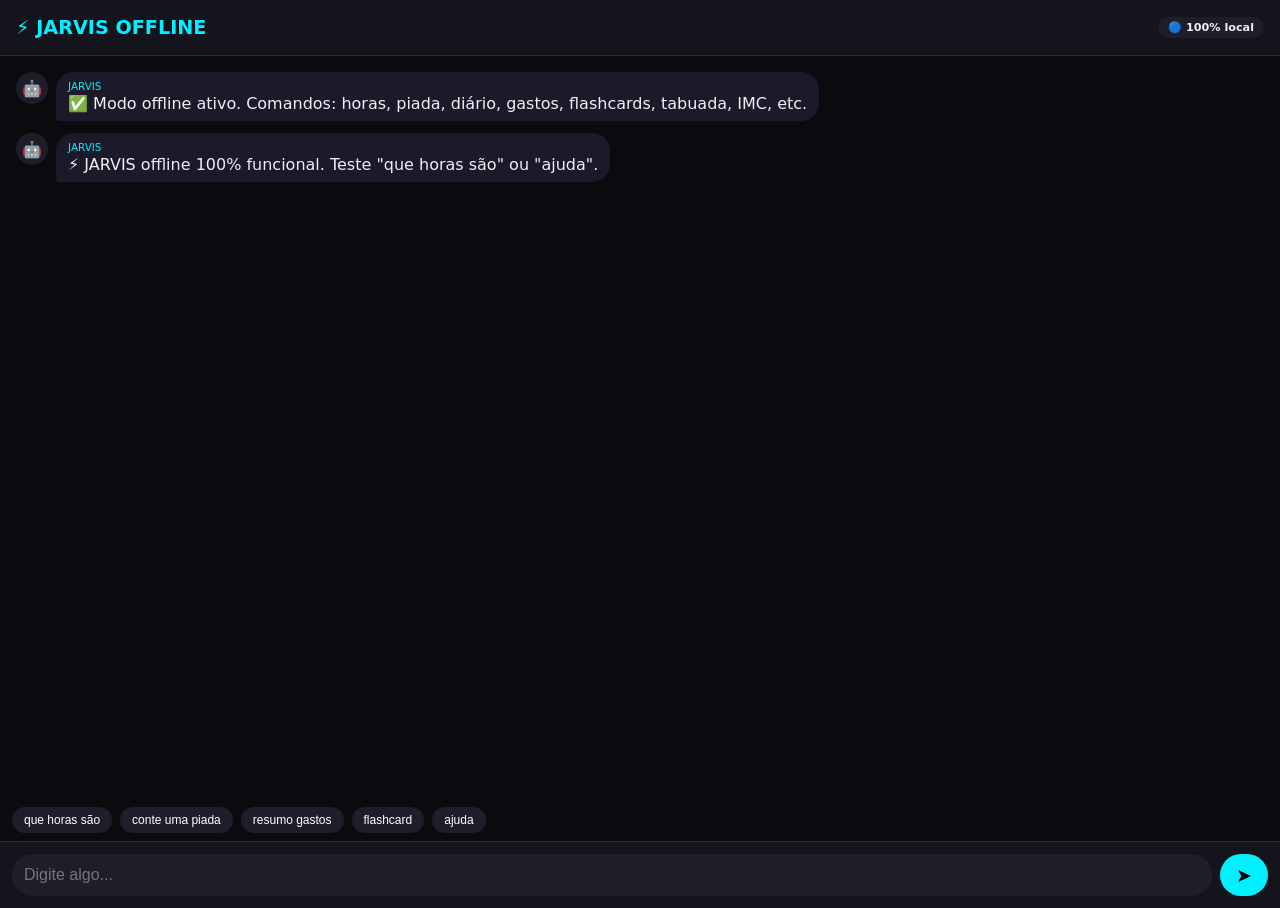
<file: jarvis_mobile.html>
<!DOCTYPE html>
<html lang="pt-BR">
<head>
    <meta charset="UTF-8">
    <meta name="viewport" content="width=device-width, initial-scale=1.0, user-scalable=yes">
    <title>JARVIS Mobile - Offline Total</title>
    <style>
        * { box-sizing: border-box; margin: 0; padding: 0; }
        body {
            font-family: system-ui, -apple-system, 'Segoe UI', Roboto, sans-serif;
            background: #0a0a0f;
            color: #f0f0f0;
            height: 100vh;
            display: flex;
            flex-direction: column;
        }
        .header {
            background: #14141c;
            padding: 16px;
            text-align: center;
            font-weight: bold;
            font-size: 1.3rem;
            border-bottom: 1px solid #2a2a3a;
            display: flex;
            align-items: center;
            justify-content: space-between;
        }
        .header h1 { font-size: 1.2rem; color: #00f0ff; }
        .status { font-size: 0.7rem; background: #1e1e2a; padding: 4px 10px; border-radius: 20px; }
        .chat {
            flex: 1;
            overflow-y: auto;
            padding: 16px;
            display: flex;
            flex-direction: column;
            gap: 12px;
        }
        .message {
            display: flex;
            gap: 8px;
            max-width: 85%;
        }
        .user {
            align-self: flex-end;
            flex-direction: row-reverse;
        }
        .avatar {
            width: 32px;
            height: 32px;
            background: #1e1e2a;
            border-radius: 50%;
            display: flex;
            align-items: center;
            justify-content: center;
            font-size: 1rem;
        }
        .bubble {
            background: #1a1a2a;
            padding: 8px 12px;
            border-radius: 18px;
            border-bottom-left-radius: 4px;
        }
        .user .bubble {
            background: #2a2a3a;
            border-bottom-right-radius: 4px;
            border-bottom-left-radius: 18px;
        }
        .name {
            font-size: 0.65rem;
            color: #00f0ff;
            margin-bottom: 2px;
        }
        .user .name { color: #aaa; text-align: right; }
        .input-area {
            padding: 12px;
            background: #14141c;
            border-top: 1px solid #2a2a3a;
            display: flex;
            gap: 8px;
        }
        .input-area input {
            flex: 1;
            background: #1e1e2a;
            border: none;
            padding: 12px;
            border-radius: 30px;
            color: white;
            font-size: 1rem;
        }
        .input-area button {
            background: #00f0ff;
            border: none;
            width: 48px;
            border-radius: 30px;
            font-size: 1.2rem;
            cursor: pointer;
        }
        button:active { opacity: 0.7; }
        .footer-buttons {
            display: flex;
            gap: 8px;
            padding: 8px 12px;
            background: #0a0a0f;
            overflow-x: auto;
        }
        .cmd-btn {
            background: #1e1e2a;
            border: none;
            padding: 6px 12px;
            border-radius: 20px;
            color: white;
            font-size: 0.75rem;
            white-space: nowrap;
        }
        .typing {
            font-size: 0.7rem;
            color: #888;
            padding-left: 16px;
            margin-top: -8px;
        }
    </style>
</head>
<body>
<div class="header">
    <h1>⚡ JARVIS OFFLINE</h1>
    <div class="status">🔵 100% local</div>
</div>
<div class="chat" id="chatBox">
    <div class="message">
        <div class="avatar">🤖</div>
        <div class="bubble"><div class="name">JARVIS</div>✅ Modo offline ativo. Comandos: horas, piada, diário, gastos, flashcards, tabuada, IMC, etc.</div>
    </div>
</div>
<div class="footer-buttons" id="cmdButtons">
    <!-- comandos rápidos serão inseridos via js -->
</div>
<div class="input-area">
    <input type="text" id="userInput" placeholder="Digite algo..." autocomplete="off">
    <button id="sendBtn">➤</button>
</div>
<div class="typing" id="typingIndicator"></div>

<script>
    // ==================== JARVIS MOBILE TOTALMENTE OFFLINE ====================
    const chatBox = document.getElementById('chatBox');
    const userInput = document.getElementById('userInput');
    const sendBtn = document.getElementById('sendBtn');
    const typingDiv = document.getElementById('typingIndicator');

    // Banco de dados local
    let db = {
        diario: [],
        gastos: [],
        flashcards: [{q: "Capital do Brasil?", r: "Brasília"}],
        senhas: []
    };
    // Carregar do localStorage
    try {
        const saved = localStorage.getItem('jarvis_mobile_db');
        if (saved) db = JSON.parse(saved);
    } catch(e) {}

    function salvarDB() {
        localStorage.setItem('jarvis_mobile_db', JSON.stringify(db));
    }

    // Comandos internos
    function processarComando(texto) {
        const cmd = texto.toLowerCase().trim();
        
        // Horas/data
        if (cmd === 'que horas são') return new Date().toLocaleTimeString();
        if (cmd === 'que dia é hoje') return new Date().toLocaleDateString();
        
        // Piada
        const piadas = [
            "Por que o programador foi ao mercado? Por bytes!",
            "O que o zero disse ao oito? Bonito cinto!",
            "Qual o cúmulo do preguiçoso? Ser enterrado numa montanha de documentos."
        ];
        if (cmd === 'conte uma piada') return piadas[Math.floor(Math.random() * piadas.length)];
        
        // Diário
        if (cmd.startsWith('registrar diário ')) {
            let nota = texto.substring(16).trim();
            if (!nota) return "Escreva algo após 'registrar diário'";
            db.diario.push(`${new Date().toLocaleDateString()}: ${nota}`);
            salvarDB();
            return "📓 Diário registrado.";
        }
        if (cmd === 'ler diário') {
            if (db.diario.length === 0) return "Diário vazio.";
            return "📖 Diário:\n" + db.diario.join("\n");
        }
        
        // Gastos
        if (cmd.startsWith('adicionar gasto ')) {
            let partes = texto.match(/adicionar gasto (.+?)\s+(\d+(?:\.\d+)?)/i);
            if (partes) {
                db.gastos.push({ cat: partes[1], val: parseFloat(partes[2]), data: new Date().toISOString() });
                salvarDB();
                return `💰 Gasto: ${partes[1]} R$ ${parseFloat(partes[2]).toFixed(2)}`;
            }
            return "Formato: adicionar gasto [categoria] [valor]";
        }
        if (cmd === 'resumo gastos') {
            let total = db.gastos.reduce((s,g) => s + g.val, 0);
            let cats = {};
            db.gastos.forEach(g => cats[g.cat] = (cats[g.cat]||0) + g.val);
            let resumo = `💰 Total: R$ ${total.toFixed(2)}\nPor categoria:\n` + Object.entries(cats).map(([c,v]) => `  ${c}: R$ ${v.toFixed(2)}`).join("\n");
            return resumo;
        }
        
        // Flashcards
        if (cmd === 'flashcard') {
            let card = db.flashcards[Math.floor(Math.random() * db.flashcards.length)];
            return `📇 ${card.q} – (responda com "resposta: ${card.q}")`;
        }
        if (cmd.startsWith('resposta: ')) {
            let pergunta = cmd.substring(9).trim();
            let card = db.flashcards.find(c => c.q.toLowerCase() === pergunta.toLowerCase());
            if (card) return `✅ Resposta: ${card.r}`;
            else return "Nenhum flashcard com essa pergunta.";
        }
        if (cmd.startsWith('criar flashcard ')) {
            let resto = texto.substring(16).trim();
            let sep = resto.indexOf('=');
            if (sep > 0) {
                let q = resto.substring(0, sep).trim();
                let r = resto.substring(sep+1).trim();
                db.flashcards.push({q, r});
                salvarDB();
                return `📌 Flashcard criado: ${q} = ${r}`;
            }
            return "Formato: criar flashcard pergunta = resposta";
        }
        
        // Tabuada
        if (cmd.startsWith('tabuada do ')) {
            let n = parseInt(cmd.replace('tabuada do','').trim());
            if (!isNaN(n)) {
                let linhas = [];
                for (let i=1; i<=10; i++) linhas.push(`${n} x ${i} = ${n*i}`);
                return `📐 Tabuada do ${n}:\n` + linhas.join("\n");
            }
            return "Digite: tabuada do [número]";
        }
        
        // IMC
        if (cmd.startsWith('imc ')) {
            let m = texto.match(/imc\s+peso\s+(\d+(?:\.\d+)?)\s+altura\s+(\d+(?:\.\d+)?)/i);
            if (m) {
                let peso = parseFloat(m[1]), altura = parseFloat(m[2]);
                let imc = peso / (altura*altura);
                let classif = imc<18.5?"Abaixo":imc<25?"Normal":imc<30?"Sobrepeso":imc<35?"Obesidade I":imc<40?"Obesidade II":"Obesidade III";
                return `📊 IMC = ${imc.toFixed(2)} - ${classif}`;
            }
            return "Formato: imc peso 70 altura 1.75";
        }
        
        // Calculadora simples
        try {
            let math = texto.match(/[\d\s\+\-\*\/\(\)\.\,\^\%]+/);
            if (math && !/[a-zA-Z]/.test(math[0])) {
                let expr = math[0].replace(/,/g,'.').replace(/\^/g,'**');
                let res = eval(expr);
                return `🧮 Resultado: ${res}`;
            }
        } catch(e) {}
        
        // Senhas (cofre simples)
        if (cmd.startsWith('salvar senha ')) {
            let partes = texto.match(/salvar senha (.+?)\s+(.+?)\s+(.+)/i);
            if (partes) {
                db.senhas.push({site: partes[1], user: partes[2], pass: partes[3]});
                salvarDB();
                return `🔐 Senha salva para ${partes[1]}`;
            }
            return "Formato: salvar senha [site] [usuario] [senha]";
        }
        if (cmd === 'mostrar senhas') {
            if (db.senhas.length === 0) return "Nenhuma senha salva.";
            let lista = "🔐 Senhas:\n";
            db.senhas.forEach((s,i) => lista += `${i+1}. ${s.site} - ${s.user}\n`);
            return lista;
        }
        
        // Ajuda
        if (cmd === 'ajuda' || cmd === 'comandos') {
            return `📚 COMANDOS DISPONÍVEIS:
- que horas são / que dia é hoje
- conte uma piada
- registrar diário [texto]
- ler diário
- adicionar gasto [cat] [valor]
- resumo gastos
- flashcard
- criar flashcard pergunta = resposta
- resposta: [pergunta]
- tabuada do [número]
- imc peso [kg] altura [m]
- calcular [expressão] (ex: 2+2*3)
- salvar senha [site] [user] [senha]
- mostrar senhas
- ajuda`;
        }
        
        return null; // comando não reconhecido
    }
    
    function exibirMensagem(remetente, texto, isHtml = false) {
        const msgDiv = document.createElement('div');
        msgDiv.className = `message ${remetente === 'user' ? 'user' : ''}`;
        const avatar = remetente === 'user' ? '👤' : '🤖';
        const nome = remetente === 'user' ? 'Você' : 'JARVIS';
        const conteudo = isHtml ? texto : texto.replace(/\n/g, '<br>');
        msgDiv.innerHTML = `
            <div class="avatar">${avatar}</div>
            <div class="bubble">
                <div class="name">${nome}</div>
                <div>${conteudo}</div>
            </div>
        `;
        chatBox.appendChild(msgDiv);
        chatBox.scrollTop = chatBox.scrollHeight;
    }
    
    async function enviarMensagem() {
        const texto = userInput.value.trim();
        if (!texto) return;
        exibirMensagem('user', texto);
        userInput.value = '';
        typingDiv.innerText = 'JARVIS está pensando...';
        
        // Pequeno delay para simular digitação
        await new Promise(r => setTimeout(r, 100));
        
        let resposta = processarComando(texto);
        if (resposta === null) {
            resposta = "❓ Comando não reconhecido. Digite 'ajuda' para ver os comandos disponíveis.";
        }
        typingDiv.innerText = '';
        exibirMensagem('jarvis', resposta, true);
    }
    
    // Eventos
    sendBtn.addEventListener('click', enviarMensagem);
    userInput.addEventListener('keypress', (e) => { if (e.key === 'Enter') enviarMensagem(); });
    
    // Botões de comandos rápidos
    const botoes = [
        "que horas são", "conte uma piada", "resumo gastos", "flashcard", "ajuda"
    ];
    const container = document.getElementById('cmdButtons');
    botoes.forEach(cmd => {
        const btn = document.createElement('button');
        btn.textContent = cmd;
        btn.className = 'cmd-btn';
        btn.onclick = () => {
            userInput.value = cmd;
            enviarMensagem();
        };
        container.appendChild(btn);
    });
    
    // Mensagem inicial adicional
    exibirMensagem('jarvis', '⚡ JARVIS offline 100% funcional. Teste "que horas são" ou "ajuda".');
</script>
</body>
</html>
</file>
